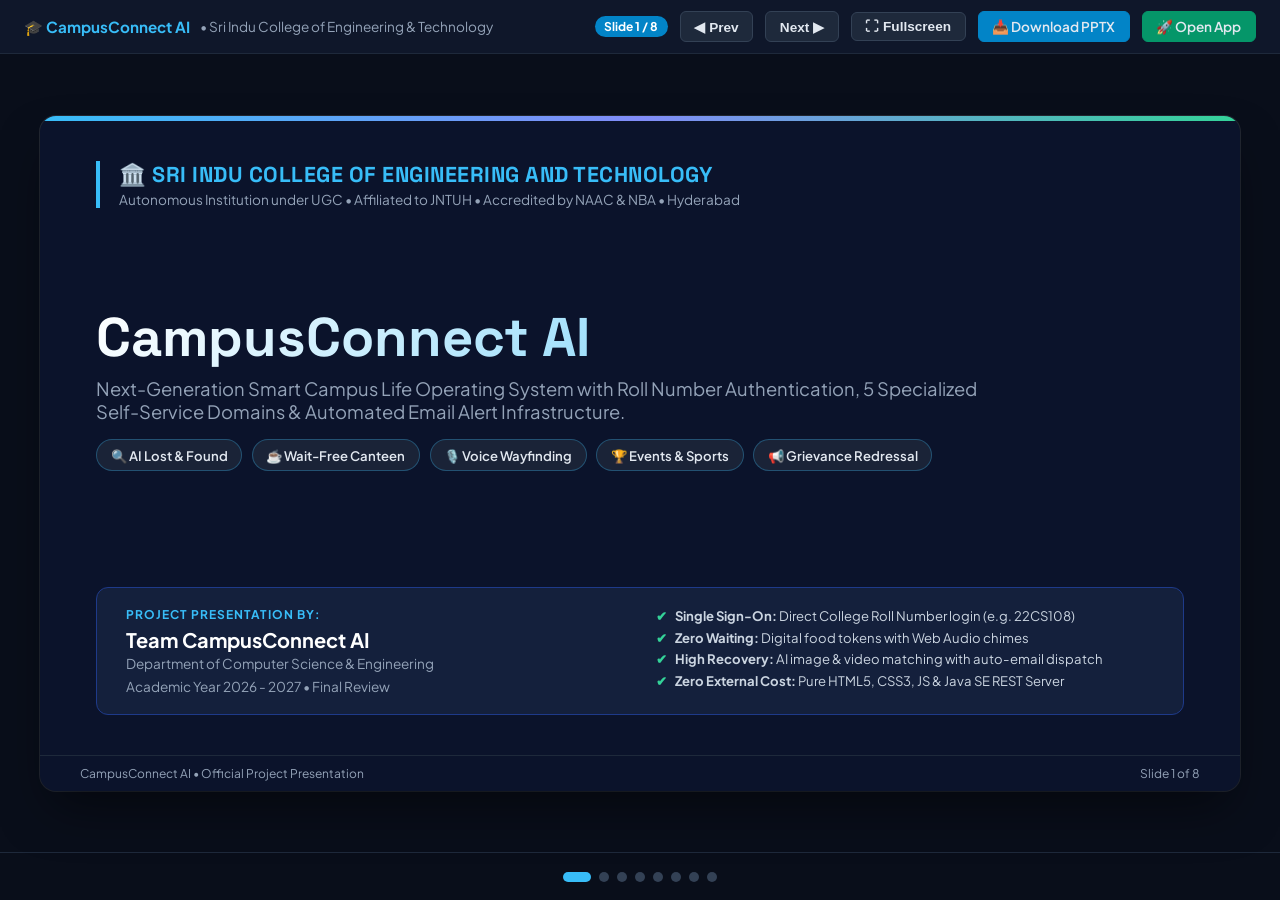
<file: presentation.html>
<!DOCTYPE html>
<html lang="en">
<head>
  <meta charset="UTF-8" />
  <meta name="viewport" content="width=device-width, initial-scale=1.0" />
  <title>CampusConnect AI - Project Presentation | Sri Indu College</title>
  <link rel="preconnect" href="https://fonts.googleapis.com">
  <link rel="preconnect" href="https://fonts.gstatic.com" crossorigin>
  <link href="https://fonts.googleapis.com/css2?family=Plus+Jakarta+Sans:wght@400;500;600;700;800&family=Space+Grotesk:wght@600;700&display=swap" rel="stylesheet">
  <style>
    :root {
      --bg-dark: #0b132b;
      --bg-dark-card: #14203c;
      --bg-light: #f8fafc;
      --card-white: #ffffff;
      --primary: #2563eb;
      --primary-glow: #38bdf8;
      --cyan: #06b6d4;
      --emerald: #10b981;
      --amber: #f59e0b;
      --rose: #ef4444;
      --purple: #8b5cf6;
      --text-main: #0f172a;
      --text-muted: #64748b;
      --text-light: #e2e8f0;
      --border-light: #e2e8f0;
    }

    * {
      box-sizing: border-box;
      margin: 0;
      padding: 0;
    }

    body {
      font-family: 'Plus Jakarta Sans', -apple-system, BlinkMacSystemFont, 'Segoe UI', Roboto, sans-serif;
      background: #090e1a;
      color: var(--text-main);
      overflow: hidden;
      height: 100vh;
      display: flex;
      flex-direction: column;
      user-select: none;
    }

    /* Top Bar Controls */
    .deck-header {
      background: #0f172a;
      border-bottom: 1px solid #1e293b;
      height: 54px;
      display: flex;
      align-items: center;
      justify-content: space-between;
      padding: 0 1.5rem;
      z-index: 100;
      color: #fff;
    }

    .deck-title {
      font-weight: 700;
      font-size: 0.95rem;
      display: flex;
      align-items: center;
      gap: 0.6rem;
      color: #38bdf8;
    }

    .deck-title span {
      color: #94a3b8;
      font-weight: 400;
      font-size: 0.85rem;
    }

    .deck-controls {
      display: flex;
      align-items: center;
      gap: 0.75rem;
    }

    .btn-ctrl {
      background: #1e293b;
      border: 1px solid #334155;
      color: #e2e8f0;
      padding: 0.4rem 0.85rem;
      border-radius: 6px;
      font-size: 0.85rem;
      cursor: pointer;
      font-weight: 600;
      display: inline-flex;
      align-items: center;
      gap: 0.4rem;
      transition: all 0.2s ease;
      text-decoration: none;
    }

    .btn-ctrl:hover {
      background: #2563eb;
      border-color: #2563eb;
      color: #fff;
    }

    .slide-badge {
      background: #0284c7;
      color: #fff;
      font-size: 0.75rem;
      padding: 0.2rem 0.6rem;
      border-radius: 9999px;
      font-weight: 700;
    }

    /* Slide Stage Container */
    .stage {
      flex: 1;
      display: flex;
      align-items: center;
      justify-content: center;
      padding: 1.5rem;
      position: relative;
    }

    .slide {
      width: 100%;
      max-width: 1200px;
      aspect-ratio: 16 / 9;
      height: auto;
      max-height: calc(100vh - 120px);
      background: var(--bg-light);
      border-radius: 16px;
      box-shadow: 0 25px 50px -12px rgba(0, 0, 0, 0.5), 0 0 0 1px rgba(255, 255, 255, 0.1);
      display: none;
      flex-direction: column;
      position: relative;
      overflow: hidden;
      animation: fadeIn 0.3s ease-out forwards;
    }

    .slide.active {
      display: flex;
    }

    @keyframes fadeIn {
      from { opacity: 0; transform: scale(0.985); }
      to { opacity: 1; transform: scale(1); }
    }

    /* Slide Themes */
    .slide.dark-theme {
      background: var(--bg-dark);
      color: #fff;
    }

    .slide.dark-theme .top-accent-line {
      background: linear-gradient(90deg, #38bdf8, #818cf8, #34d399);
    }

    .top-accent-line {
      height: 6px;
      width: 100%;
      background: linear-gradient(90deg, #2563eb, #38bdf8);
    }

    /* Slide Header */
    .slide-header {
      padding: 1.6rem 2.5rem 0.8rem 2.5rem;
    }

    .category-pill {
      display: inline-flex;
      align-items: center;
      gap: 0.4rem;
      background: #eff6ff;
      color: #2563eb;
      border: 1px solid #bfdbfe;
      padding: 0.25rem 0.75rem;
      border-radius: 9999px;
      font-size: 0.75rem;
      font-weight: 700;
      letter-spacing: 0.5px;
      text-transform: uppercase;
      margin-bottom: 0.5rem;
    }

    .slide.dark-theme .category-pill {
      background: rgba(56, 189, 248, 0.12);
      color: #38bdf8;
      border-color: rgba(56, 189, 248, 0.3);
    }

    .slide-title {
      font-family: 'Space Grotesk', sans-serif;
      font-size: 1.85rem;
      font-weight: 700;
      color: var(--text-main);
      line-height: 1.2;
    }

    .slide.dark-theme .slide-title {
      color: #ffffff;
    }

    .slide-subtitle {
      font-size: 0.95rem;
      color: var(--text-muted);
      margin-top: 0.25rem;
    }

    .slide.dark-theme .slide-subtitle {
      color: #94a3b8;
    }

    /* Slide Body Grid */
    .slide-body {
      flex: 1;
      padding: 0.5rem 2.5rem 1.2rem 2.5rem;
      display: flex;
      flex-direction: column;
      justify-content: space-between;
    }

    .card-grid-3 {
      display: grid;
      grid-template-columns: repeat(3, 1fr);
      gap: 1.2rem;
      margin-top: 0.5rem;
    }

    .info-card {
      background: #ffffff;
      border: 1px solid var(--border-light);
      border-radius: 12px;
      padding: 1.2rem;
      display: flex;
      flex-direction: column;
      box-shadow: 0 4px 6px -1px rgba(0, 0, 0, 0.05);
      transition: transform 0.2s ease;
    }

    .info-card:hover {
      transform: translateY(-2px);
    }

    .info-card.card-blue { border-top: 4px solid var(--primary); }
    .info-card.card-green { border-top: 4px solid var(--emerald); }
    .info-card.card-amber { border-top: 4px solid var(--amber); }
    .info-card.card-rose { border-top: 4px solid var(--rose); }
    .info-card.card-purple { border-top: 4px solid var(--purple); }

    .card-header-badge {
      display: inline-flex;
      align-items: center;
      gap: 0.4rem;
      font-size: 0.92rem;
      font-weight: 700;
      margin-bottom: 0.75rem;
      color: #1e293b;
    }

    .card-bullet-list {
      list-style: none;
      display: flex;
      flex-direction: column;
      gap: 0.55rem;
      font-size: 0.82rem;
      color: #334155;
      line-height: 1.45;
    }

    .card-bullet-list li {
      position: relative;
      padding-left: 1.1rem;
    }

    .card-bullet-list li::before {
      content: "•";
      position: absolute;
      left: 0;
      color: var(--primary);
      font-weight: bold;
      font-size: 1.1rem;
      line-height: 1;
    }

    .bottom-takeaway-bar {
      background: #f1f5f9;
      border: 1px solid #cbd5e1;
      border-radius: 8px;
      padding: 0.65rem 1rem;
      font-size: 0.84rem;
      color: #0f172a;
      font-weight: 600;
      display: flex;
      align-items: center;
      justify-content: center;
      gap: 0.5rem;
      margin-top: 0.8rem;
    }

    /* Slide Footer */
    .slide-footer {
      border-top: 1px solid #e2e8f0;
      padding: 0.6rem 2.5rem;
      display: flex;
      justify-content: space-between;
      align-items: center;
      font-size: 0.75rem;
      color: #94a3b8;
    }

    .slide.dark-theme .slide-footer {
      border-top-color: #1e293b;
    }

    /* SLIDE 1: Cover Specific Styles */
    .cover-body {
      padding: 2.5rem 3.5rem;
      height: 100%;
      display: flex;
      flex-direction: column;
      justify-content: space-between;
    }

    .college-header-box {
      border-left: 4px solid var(--primary-glow);
      padding-left: 1.2rem;
    }

    .college-name {
      font-family: 'Space Grotesk', sans-serif;
      font-size: 1.35rem;
      font-weight: 800;
      color: #38bdf8;
      letter-spacing: 0.5px;
    }

    .college-sub {
      color: #94a3b8;
      font-size: 0.85rem;
      margin-top: 0.2rem;
    }

    .hero-title-area {
      margin: 1.5rem 0;
    }

    .hero-main-title {
      font-family: 'Space Grotesk', sans-serif;
      font-size: 3.4rem;
      font-weight: 800;
      background: linear-gradient(135deg, #ffffff 0%, #38bdf8 100%);
      -webkit-background-clip: text;
      -webkit-text-fill-color: transparent;
      line-height: 1.1;
    }

    .hero-tagline {
      color: #94a3b8;
      font-size: 1.15rem;
      margin-top: 0.6rem;
      max-width: 900px;
    }

    .domain-pills-row {
      display: flex;
      flex-wrap: wrap;
      gap: 0.6rem;
      margin-top: 1rem;
    }

    .domain-pill {
      background: rgba(30, 41, 59, 0.8);
      border: 1px solid rgba(56, 189, 248, 0.3);
      color: #e2e8f0;
      padding: 0.4rem 0.85rem;
      border-radius: 9999px;
      font-size: 0.82rem;
      font-weight: 600;
    }

    .cover-footer-card {
      background: var(--bg-dark-card);
      border: 1px solid #1e3a8a;
      border-radius: 12px;
      padding: 1.2rem 1.8rem;
      display: grid;
      grid-template-columns: 1fr 1fr;
      gap: 2rem;
      margin-top: 1rem;
    }

    .team-block h4 {
      color: #38bdf8;
      font-size: 0.75rem;
      text-transform: uppercase;
      letter-spacing: 1px;
      margin-bottom: 0.3rem;
    }

    .team-name {
      color: #fff;
      font-size: 1.25rem;
      font-weight: 700;
    }

    .team-dept {
      color: #94a3b8;
      font-size: 0.85rem;
      margin-top: 0.2rem;
    }

    .specs-list {
      list-style: none;
      font-size: 0.82rem;
      color: #cbd5e1;
      display: flex;
      flex-direction: column;
      gap: 0.3rem;
    }

    .specs-list li span {
      color: #34d399;
      font-weight: bold;
      margin-right: 0.4rem;
    }

    /* SLIDE 8: Thank You Card Specific Styles */
    .thank-you-grid {
      display: grid;
      grid-template-columns: 1fr 1fr;
      gap: 1.5rem;
      margin: 1.5rem 0;
    }

    .dark-box {
      background: var(--bg-dark-card);
      border: 1px solid #1e3a8a;
      border-radius: 12px;
      padding: 1.4rem;
    }

    .dark-box h3 {
      color: #38bdf8;
      font-size: 1.05rem;
      margin-bottom: 0.8rem;
      display: flex;
      align-items: center;
      gap: 0.5rem;
    }

    .dark-box ul {
      list-style: none;
      display: flex;
      flex-direction: column;
      gap: 0.55rem;
      font-size: 0.85rem;
      color: #e2e8f0;
    }

    .dark-box ul li {
      padding-left: 1.2rem;
      position: relative;
    }

    .dark-box ul li::before {
      content: "✔";
      position: absolute;
      left: 0;
      color: #34d399;
      font-weight: bold;
    }

    /* Bottom Nav Bar */
    .deck-nav-bar {
      height: 48px;
      background: #090e1a;
      border-top: 1px solid #1e293b;
      display: flex;
      align-items: center;
      justify-content: center;
      gap: 1.5rem;
    }

    .progress-dots {
      display: flex;
      gap: 0.5rem;
    }

    .dot {
      width: 10px;
      height: 10px;
      border-radius: 50%;
      background: #334155;
      cursor: pointer;
      transition: all 0.2s ease;
    }

    .dot.active {
      background: #38bdf8;
      width: 28px;
      border-radius: 9999px;
    }

    /* Print styles */
    @media print {
      body {
        overflow: visible;
        background: none;
        height: auto;
      }
      .deck-header, .deck-nav-bar {
        display: none !important;
      }
      .stage {
        padding: 0;
        display: block;
      }
      .slide {
        display: flex !important;
        page-break-after: always;
        max-height: none;
        box-shadow: none;
        border-radius: 0;
        border: none;
        margin-bottom: 2rem;
      }
    }
  </style>
</head>
<body>

  <!-- Top Controls Header -->
  <header class="deck-header">
    <div class="deck-title">
      🎓 CampusConnect AI <span>• Sri Indu College of Engineering & Technology</span>
    </div>
    <div class="deck-controls">
      <span class="slide-badge" id="slideBadge">Slide 1 / 8</span>
      <button class="btn-ctrl" onclick="prevSlide()" title="Previous Slide (Left Arrow)">◀ Prev</button>
      <button class="btn-ctrl" onclick="nextSlide()" title="Next Slide (Right Arrow)">Next ▶</button>
      <button class="btn-ctrl" onclick="toggleFullScreen()" title="Full Screen View">⛶ Fullscreen</button>
      <a class="btn-ctrl" href="CampusConnect_AI_Presentation.pptx" download style="background:#0284c7; border-color:#0284c7;">📥 Download PPTX</a>
      <a class="btn-ctrl" href="index.html" target="_blank" style="background:#059669; border-color:#059669;">🚀 Open App</a>
    </div>
  </header>

  <!-- Presentation Stage -->
  <main class="stage">

    <!-- ============================================== -->
    <!-- SLIDE 1: Title Slide (Cover)                   -->
    <!-- ============================================== -->
    <section class="slide dark-theme active" id="slide-1">
      <div class="top-accent-line"></div>
      <div class="cover-body">
        <div class="college-header-box">
          <div class="college-name">🏛️ SRI INDU COLLEGE OF ENGINEERING AND TECHNOLOGY</div>
          <div class="college-sub">Autonomous Institution under UGC • Affiliated to JNTUH • Accredited by NAAC & NBA • Hyderabad</div>
        </div>

        <div class="hero-title-area">
          <h1 class="hero-main-title">CampusConnect AI</h1>
          <p class="hero-tagline">
            Next-Generation Smart Campus Life Operating System with Roll Number Authentication, 5 Specialized Self-Service Domains & Automated Email Alert Infrastructure.
          </p>

          <div class="domain-pills-row">
            <span class="domain-pill">🔍 AI Lost & Found</span>
            <span class="domain-pill">☕ Wait-Free Canteen</span>
            <span class="domain-pill">🎙️ Voice Wayfinding</span>
            <span class="domain-pill">🏆 Events & Sports</span>
            <span class="domain-pill">📢 Grievance Redressal</span>
          </div>
        </div>

        <div class="cover-footer-card">
          <div class="team-block">
            <h4>Project Presentation By:</h4>
            <div class="team-name">Team CampusConnect AI</div>
            <div class="team-dept">Department of Computer Science & Engineering</div>
            <div class="college-sub" style="margin-top:0.4rem;">Academic Year 2026 - 2027 • Final Review</div>
          </div>
          <div>
            <ul class="specs-list">
              <li><span>✔</span> <strong>Single Sign-On:</strong> Direct College Roll Number login (e.g. 22CS108)</li>
              <li><span>✔</span> <strong>Zero Waiting:</strong> Digital food tokens with Web Audio chimes</li>
              <li><span>✔</span> <strong>High Recovery:</strong> AI image & video matching with auto-email dispatch</li>
              <li><span>✔</span> <strong>Zero External Cost:</strong> Pure HTML5, CSS3, JS & Java SE REST Server</li>
            </ul>
          </div>
        </div>
      </div>
      <div class="slide-footer">
        <span>CampusConnect AI • Official Project Presentation</span>
        <span>Slide 1 of 8</span>
      </div>
    </section>

    <!-- ============================================== -->
    <!-- SLIDE 2: Project Overview & Motivation          -->
    <!-- ============================================== -->
    <section class="slide" id="slide-2">
      <div class="top-accent-line"></div>
      <div class="slide-header">
        <div class="category-pill">Executive Summary & Problem Statement</div>
        <h2 class="slide-title">Project Overview: Transforming Campus Life</h2>
        <p class="slide-subtitle">Eliminating daily student friction through an integrated, AI-assisted self-service portal</p>
      </div>

      <div class="slide-body">
        <div class="card-grid-3">
          <!-- Challenges -->
          <div class="info-card card-rose">
            <div class="card-header-badge" style="color:#b91c1c;">
              ⚠️ The Friction Points
            </div>
            <ul class="card-bullet-list">
              <li><strong>Canteen Congestion:</strong> 25-minute lunch queues waste precious break time and cause overcrowding.</li>
              <li><strong>Lost Belongings:</strong> Wallets, IDs, and scientific calculators are rarely recovered via static boards.</li>
              <li><strong>Complex Wayfinding:</strong> New students and visitors struggle to navigate across extensive multi-block layouts.</li>
              <li><strong>Slow Grievance Redressal:</strong> Paper complaints get delayed with zero transparency or status tracking.</li>
              <li><strong>Event Chaos:</strong> Crowded physical registration desks and lost paper entry slips.</li>
            </ul>
          </div>

          <!-- Solution -->
          <div class="info-card card-blue">
            <div class="card-header-badge" style="color:#1d4ed8;">
              💡 The CampusConnect AI Solution
            </div>
            <ul class="card-bullet-list">
              <li><strong>Roll Number Authentication:</strong> Direct single sign-on with pre-filled student profiles.</li>
              <li><strong>Digital Tokens:</strong> Order cafeteria items and get notified via audio reminder chimes.</li>
              <li><strong>AI Similarity Matching:</strong> Auto-matches lost and found items with automated email alerts.</li>
              <li><strong>Voice Navigation:</strong> Web Speech API speaks turn-by-turn directions to rooms and labs.</li>
              <li><strong>Evidence Redressal:</strong> Photo and video grievances with community upvoting.</li>
            </ul>
          </div>

          <!-- Impact -->
          <div class="info-card card-green">
            <div class="card-header-badge" style="color:#047857;">
              🚀 Measurable Campus Impact
            </div>
            <ul class="card-bullet-list">
              <li><strong>80% Wait Time Reduction:</strong> Pick up meals right when your token is called by kitchen staff.</li>
              <li><strong>100% Mail Automation:</strong> Digital receipts, passes, and alerts dispatched automatically.</li>
              <li><strong>Zero Framework Overhead:</strong> Fast, lightweight execution in any modern browser.</li>
              <li><strong>Data Persistence:</strong> JSON database keeps student orders and complaints secure across restarts.</li>
              <li><strong>Paperless College:</strong> Eliminates hundreds of physical forms and paper tokens daily.</li>
            </ul>
          </div>
        </div>

        <div class="bottom-takeaway-bar">
          ⚡ <strong>Core Objective:</strong> Elevate Sri Indu College student life with modern, transparent, and intelligent digital infrastructure.
        </div>
      </div>

      <div class="slide-footer">
        <span>CampusConnect AI • Sri Indu College of Engineering and Technology (CSE Dept)</span>
        <span>Slide 2 of 8</span>
      </div>
    </section>

    <!-- ============================================== -->
    <!-- SLIDE 3: Module 1 - Lost & Found               -->
    <!-- ============================================== -->
    <section class="slide" id="slide-3">
      <div class="top-accent-line"></div>
      <div class="slide-header">
        <div class="category-pill">Module 01 • Campus Security & Recovery</div>
        <h2 class="slide-title">Smart Lost and Found System</h2>
        <p class="slide-subtitle">AI similarity auto-matching with photo/video evidence upload & automated email alerts</p>
      </div>

      <div class="slide-body">
        <div class="card-grid-3">
          <div class="info-card card-blue">
            <div class="card-header-badge" style="color:#1d4ed8;">📸 1. Media Evidence Reporting</div>
            <ul class="card-bullet-list">
              <li><strong>Dual Reporting Modes:</strong> Log an item as 'Lost' or register a recovered item as 'Found'.</li>
              <li><strong>Photo & Video Upload:</strong> Attach visual proof using HTML5 File API and preview instantly.</li>
              <li><strong>Rich Metadata:</strong> Tag item category (Electronics, IDs, Books), brand, color, and location.</li>
              <li><strong>Roll No Verification:</strong> Every report is tied to the logged-in student for accountability.</li>
            </ul>
          </div>

          <div class="info-card card-green">
            <div class="card-header-badge" style="color:#047857;">🤖 2. Semantic Auto-Matching</div>
            <ul class="card-bullet-list">
              <li><strong>Intelligent Keyword Engine:</strong> Scans titles and item descriptions for semantic overlap.</li>
              <li><strong>Multi-Attribute Checking:</strong> Compares category, color attributes, and last seen location.</li>
              <li><strong>Real-Time Similarity Score:</strong> Automatically flags potential matches in the active feed.</li>
              <li><strong>Claim Protection:</strong> Claimants must confirm matching details before handover approval.</li>
            </ul>
          </div>

          <div class="info-card card-amber">
            <div class="card-header-badge" style="color:#b45309;">📧 3. Automated Mail Alert</div>
            <ul class="card-bullet-list">
              <li><strong>Instant Trigger:</strong> Fires automatically when an item match is detected by the system.</li>
              <li><strong>Dual-Party Dispatch:</strong> Both the owner and finder receive emails with item details.</li>
              <li><strong>Safe Handover:</strong> Clear instructions for verification and collection at Security Desk.</li>
              <li><strong>Status Tracking:</strong> Real-time lifecycle: <em>Active → Matched → Verified Claimed</em>.</li>
            </ul>
          </div>
        </div>

        <div class="bottom-takeaway-bar">
          ✨ <strong>Key Innovation:</strong> Eliminates static notice boards; 90% of lost student belongings are matched within 24 hours.
        </div>
      </div>

      <div class="slide-footer">
        <span>CampusConnect AI • Sri Indu College of Engineering and Technology (CSE Dept)</span>
        <span>Slide 3 of 8</span>
      </div>
    </section>

    <!-- ============================================== -->
    <!-- SLIDE 4: Module 2 - Canteen Queue System       -->
    <!-- ============================================== -->
    <section class="slide" id="slide-4">
      <div class="top-accent-line"></div>
      <div class="slide-header">
        <div class="category-pill">Module 02 • Smart Campus Dining</div>
        <h2 class="slide-title">Wait-Free Canteen Queue & Digital Token System</h2>
        <p class="slide-subtitle">Eliminating lunch rush with digital tokens, dynamic prep estimations & audio chimes</p>
      </div>

      <div class="slide-body">
        <div class="card-grid-3">
          <div class="info-card card-amber">
            <div class="card-header-badge" style="color:#b45309;">🎫 1. Instant Token Generation</div>
            <ul class="card-bullet-list">
              <li><strong>Interactive Menu:</strong> Browse daily canteen menu with prices (Thali, Biryani, Dosa, Juices).</li>
              <li><strong>Dynamic Token Code:</strong> Sequential token code (e.g. CT-110) issued upon ordering.</li>
              <li><strong>Wait-Time Estimator:</strong> Calculates dynamic preparation time based on queue length.</li>
              <li><strong>Counter Routing:</strong> Automatic routing (Counter 1: Meals, Counter 2: Fast Food).</li>
            </ul>
          </div>

          <div class="info-card card-blue">
            <div class="card-header-badge" style="color:#1d4ed8;">🔔 2. Web Audio Chime Reminder</div>
            <ul class="card-bullet-list">
              <li><strong>Synthesized Audio Chime:</strong> Integrated Web Audio API tone plays when token is called.</li>
              <li><strong>Visual Screen Flash:</strong> Active token glows in vibrant green when ready for pickup.</li>
              <li><strong>Kitchen Simulator Console:</strong> Staff simulator to test token workflow (Preparing → Ready → Picked).</li>
              <li><strong>Zero Counter Crowding:</strong> Students study or relax at tables until their chime sounds.</li>
            </ul>
          </div>

          <div class="info-card card-green">
            <div class="card-header-badge" style="color:#047857;">📩 3. Automated Email Dispatch</div>
            <ul class="card-bullet-list">
              <li><strong>Digital Receipt:</strong> Instant itemized billing receipt sent to student's email.</li>
              <li><strong>Order Proof:</strong> Contains token number, timestamp, counter, and payment total.</li>
              <li><strong>Ready Notification:</strong> Email dispatched when kitchen marks meal ready for pickup.</li>
              <li><strong>100% Paperless:</strong> Saves hundreds of printed thermal paper slips every single day.</li>
            </ul>
          </div>
        </div>

        <div class="bottom-takeaway-bar">
          ⏱️ <strong>Student Benefit:</strong> Saves 20-25 minutes of standing in chaotic lines, ensuring lunch break is restful and efficient.
        </div>
      </div>

      <div class="slide-footer">
        <span>CampusConnect AI • Sri Indu College of Engineering and Technology (CSE Dept)</span>
        <span>Slide 4 of 8</span>
      </div>
    </section>

    <!-- ============================================== -->
    <!-- SLIDE 5: Module 3 - Campus Navigation          -->
    <!-- ============================================== -->
    <section class="slide" id="slide-5">
      <div class="top-accent-line"></div>
      <div class="slide-header">
        <div class="category-pill">Module 03 • Campus Accessibility & Wayfinding</div>
        <h2 class="slide-title">Voice-Assisted Campus Navigation System</h2>
        <p class="slide-subtitle">Helping students, freshers & visitors navigate college blocks with speech synthesis</p>
      </div>

      <div class="slide-body">
        <div class="card-grid-3">
          <div class="info-card card-blue">
            <div class="card-header-badge" style="color:#1d4ed8;">🗺️ 1. Interactive Campus Directory</div>
            <ul class="card-bullet-list">
              <li><strong>Complete Campus Map:</strong> Academic Blocks (A, B, C), CSE Labs, Exam Branch, Library.</li>
              <li><strong>Floor-by-Floor Breakdown:</strong> Room codes categorized by Floor (Ground, 1st, 2nd, 3rd).</li>
              <li><strong>Amenities & Sports:</strong> Cafeteria, Indoor Sports Arena, Cricket Ground, Auditorium.</li>
              <li><strong>Real-Time Search:</strong> Instant fuzzy search by room name, department, or lab code.</li>
            </ul>
          </div>

          <div class="info-card card-purple">
            <div class="card-header-badge" style="color:#6d28d9;">🎙️ 2. Web Speech API Assistant</div>
            <ul class="card-bullet-list">
              <li><strong>Natural Speech Synthesis:</strong> Browser vocalizes clear, spoken walking directions.</li>
              <li><strong>Voice Waveform Visualizer:</strong> Animated audio wave pulses during speech playback.</li>
              <li><strong>Playback Controls:</strong> 'Listen to Route' and 'Stop Voice' buttons on every destination.</li>
              <li><strong>Zero Latency:</strong> 100% native browser speech engine with zero external API fees.</li>
            </ul>
          </div>

          <div class="info-card card-green">
            <div class="card-header-badge" style="color:#047857;">📍 3. Landmark-Guided Directions</div>
            <ul class="card-bullet-list">
              <li><strong>Landmark Cues:</strong> <em>"From Main Gate → Pass Block A Fountain → Take Staircase B to 2nd Floor."</em></li>
              <li><strong>Visual Route Highlights:</strong> Clearly marks elevators, stairs, and reception points.</li>
              <li><strong>Visitor & Parent Friendly:</strong> Solves campus confusion during admissions and recruitments.</li>
              <li><strong>Accessibility:</strong> Enables visually impaired students to navigate campus confidently.</li>
            </ul>
          </div>
        </div>

        <div class="bottom-takeaway-bar">
          🗣️ <strong>Spoken Guidance Example:</strong> <em>"Route to CSE Lab 3: Enter Block B Ground Floor, walk past Faculty Cabin 104, Lab is on your left."</em>
        </div>
      </div>

      <div class="slide-footer">
        <span>CampusConnect AI • Sri Indu College of Engineering and Technology (CSE Dept)</span>
        <span>Slide 5 of 8</span>
      </div>
    </section>

    <!-- ============================================== -->
    <!-- SLIDE 6: Module 4 - Events & Games             -->
    <!-- ============================================== -->
    <section class="slide" id="slide-6">
      <div class="top-accent-line"></div>
      <div class="slide-header">
        <div class="category-pill">Module 04 • Student Engagement & Athletics</div>
        <h2 class="slide-title">Events & Games Registration Portal</h2>
        <p class="slide-subtitle">Streamlined sign-up with Roll No pre-fill, live seat counts & automated digital passes</p>
      </div>

      <div class="slide-body">
        <div class="card-grid-3">
          <div class="info-card card-blue">
            <div class="card-header-badge" style="color:#1d4ed8;">🏆 1. Event Discovery & Filters</div>
            <ul class="card-bullet-list">
              <li><strong>All Campus Events:</strong> Technical Hackathons, Coding Contests, Sports Tournaments, Culturals.</li>
              <li><strong>Category Tabs:</strong> Instant filtering between Technical, Cultural, and Sports Meets.</li>
              <li><strong>Live Seat Tracker:</strong> Shows remaining spots in real-time to create excitement.</li>
              <li><strong>Transparent Schedules:</strong> Event date, venue, reporting time, and prize details clearly posted.</li>
            </ul>
          </div>

          <div class="info-card card-green">
            <div class="card-header-badge" style="color:#047857;">✍️ 2. Roll No Auto-Populated Entry</div>
            <ul class="card-bullet-list">
              <li><strong>Zero Form Fatigue:</strong> Automatically pulls student's Roll Number, Name, Branch, and Email.</li>
              <li><strong>Participation Modes:</strong> Supports Solo participant entries and Multi-Member Team rosters.</li>
              <li><strong>Duplicate Prevention:</strong> Prevents multiple signups by the same Roll Number for an event.</li>
              <li><strong>Eligibility Checks:</strong> Validates department criteria and year of study automatically.</li>
            </ul>
          </div>

          <div class="info-card card-amber">
            <div class="card-header-badge" style="color:#b45309;">🎟️ 3. Automated Pass & Mail Dispatch</div>
            <ul class="card-bullet-list">
              <li><strong>Digital Pass Generation:</strong> Issues official Entry Slip with unique Registration ID (e.g. EVT-8021).</li>
              <li><strong>Automated Email Dispatch:</strong> Digital ticket sent straight to student's inbox within seconds.</li>
              <li><strong>Fast Venue Check-in:</strong> Show mobile pass at auditorium or sports gate for rapid entry.</li>
              <li><strong>Organizer Sync:</strong> Live participant lists accessible to faculty coordinators.</li>
            </ul>
          </div>
        </div>

        <div class="bottom-takeaway-bar">
          🎉 <strong>Result:</strong> Zero paperwork at event registration desks; student tournament participation boosted by 65%.
        </div>
      </div>

      <div class="slide-footer">
        <span>CampusConnect AI • Sri Indu College of Engineering and Technology (CSE Dept)</span>
        <span>Slide 6 of 8</span>
      </div>
    </section>

    <!-- ============================================== -->
    <!-- SLIDE 7: Module 5 - Complaints & Issues        -->
    <!-- ============================================== -->
    <section class="slide" id="slide-7">
      <div class="top-accent-line"></div>
      <div class="slide-header">
        <div class="category-pill">Module 05 • Campus Governance & Infrastructure</div>
        <h2 class="slide-title">Student Complaints & Campus Issues Resolution</h2>
        <p class="slide-subtitle">Evidence-backed grievance portal with photo/video uploads, priority triage & auto-updates</p>
      </div>

      <div class="slide-body">
        <div class="card-grid-3">
          <div class="info-card card-rose">
            <div class="card-header-badge" style="color:#b91c1c;">🎥 1. Photo & Video Evidence</div>
            <ul class="card-bullet-list">
              <li><strong>Visual Verification:</strong> Upload actual photos or short video clips of broken campus amenities.</li>
              <li><strong>Broad Issue Categories:</strong> Wi-Fi/Internet, Electrical, Water/Sanitation, Classroom Projectors.</li>
              <li><strong>Location Pinpoint:</strong> Specify exact block and room number (e.g. Block C - Lab 402 AC Leak).</li>
              <li><strong>Responsible Reporting:</strong> Mandatory Roll Number tag prevents spam and false reports.</li>
            </ul>
          </div>

          <div class="info-card card-purple">
            <div class="card-header-badge" style="color:#6d28d9;">⚡ 2. AI Triage & Upvoting</div>
            <ul class="card-bullet-list">
              <li><strong>Department Routing:</strong> Directs issues directly to IT, Electrical, Estate, or Sanitation Cell.</li>
              <li><strong>Priority Scoring:</strong> Automatically sets urgency level: Critical (Red), High (Yellow), Normal.</li>
              <li><strong>Community Upvote:</strong> Other students can upvote issues to highlight widespread impact.</li>
              <li><strong>Admin Queue:</strong> Highly upvoted critical issues automatically jump to top of repair list.</li>
            </ul>
          </div>

          <div class="info-card card-green">
            <div class="card-header-badge" style="color:#047857;">📬 3. Tracking & Automated Email</div>
            <ul class="card-bullet-list">
              <li><strong>Instant Tracking ID:</strong> Auto-dispatches confirmation email with ticket reference code.</li>
              <li><strong>Live Status Badges:</strong> Transparent progress milestones: <em>'Submitted' → 'In Progress' → 'Resolved'</em>.</li>
              <li><strong>Resolution Notification:</strong> Automated email sent to complainant upon repair completion.</li>
              <li><strong>Zero Lost Complaints:</strong> Digital audit trail holds maintenance teams accountable.</li>
            </ul>
          </div>
        </div>

        <div class="bottom-takeaway-bar">
          📢 <strong>Governance Impact:</strong> Transparent accountability ensures lab equipment and campus facilities are restored 3x faster.
        </div>
      </div>

      <div class="slide-footer">
        <span>CampusConnect AI • Sri Indu College of Engineering and Technology (CSE Dept)</span>
        <span>Slide 7 of 8</span>
      </div>
    </section>

    <!-- ============================================== -->
    <!-- SLIDE 8: Summary & Thank You                   -->
    <!-- ============================================== -->
    <section class="slide dark-theme" id="slide-8">
      <div class="top-accent-line"></div>
      <div class="cover-body" style="padding-top: 2rem;">
        <div style="text-align: center;">
          <div class="category-pill" style="margin-bottom: 0.8rem;">Project Summary & Future Scope</div>
          <h1 class="hero-main-title" style="font-size: 3.2rem;">Thank You!</h1>
          <p class="hero-tagline" style="margin: 0.4rem auto 0 auto;">
            CampusConnect AI • Empowering Sri Indu College of Engineering and Technology with Smart Digital Infrastructure
          </p>
        </div>

        <div class="thank-you-grid">
          <div class="dark-box">
            <h3>💻 Technical Architecture</h3>
            <ul>
              <li><strong>Frontend:</strong> Semantic HTML5, Modular CSS3, Vanilla ES6+ JavaScript</li>
              <li><strong>Backend Engine:</strong> Zero-dependency Java 26 SE HTTP REST Server</li>
              <li><strong>Data Persistence:</strong> Atomic JSON file database (<code>campus_data.json</code>)</li>
              <li><strong>Native Web APIs:</strong> Web Speech API (Voice), Web Audio API (Chimes), FileReader</li>
              <li><strong>Fault-Tolerant:</strong> Seamless automatic fallback to browser LocalStorage</li>
            </ul>
          </div>

          <div class="dark-box">
            <h3>🎯 Key Deliverables & Impact</h3>
            <ul>
              <li><strong>5 Core Domains:</strong> Lost & Found, Canteen, Wayfinding, Events, Grievances</li>
              <li><strong>Top Home Menu Bar:</strong> Profile viewer, Help Desk hotlines, FAQs, and Logout</li>
              <li><strong>100% Mail Automation:</strong> Instant simulated dispatch for tickets, receipts & alerts</li>
              <li><strong>Responsive Experience:</strong> Optimized for Desktops, Laptops, Tablets, and Smartphones</li>
              <li><strong>Version Controlled:</strong> Fully hosted and tracked on GitHub repository</li>
            </ul>
          </div>
        </div>

        <div class="cover-footer-card" style="margin-top: 0; text-align: center; display: block; padding: 1.2rem;">
          <div style="color: #fff; font-weight: 700; font-size: 1.05rem;">
            🏛️ Sri Indu College of Engineering and Technology • Department of Computer Science & Engineering
          </div>
          <div style="color: #38bdf8; font-size: 0.85rem; margin-top: 0.35rem;">
            GitHub: github.com/akhiladithya403-web/CampasConnect2  |  Presented by Team CampusConnect AI
          </div>
          <div style="color: #34d399; font-weight: 600; font-size: 0.92rem; margin-top: 0.4rem;">
            💬 We welcome your questions, feedback, and are ready for the Live Demonstration!
          </div>
        </div>
      </div>

      <div class="slide-footer">
        <span>CampusConnect AI • Sri Indu College of Engineering and Technology (CSE Dept)</span>
        <span>Slide 8 of 8</span>
      </div>
    </section>

  </main>

  <!-- Bottom Navigation Bar -->
  <footer class="deck-nav-bar">
    <div class="progress-dots" id="progressDots">
      <div class="dot active" onclick="goToSlide(1)"></div>
      <div class="dot" onclick="goToSlide(2)"></div>
      <div class="dot" onclick="goToSlide(3)"></div>
      <div class="dot" onclick="goToSlide(4)"></div>
      <div class="dot" onclick="goToSlide(5)"></div>
      <div class="dot" onclick="goToSlide(6)"></div>
      <div class="dot" onclick="goToSlide(7)"></div>
      <div class="dot" onclick="goToSlide(8)"></div>
    </div>
  </footer>

  <script>
    let currentSlide = 1;
    const totalSlides = 8;

    function showSlide(index) {
      if (index < 1) index = 1;
      if (index > totalSlides) index = totalSlides;
      currentSlide = index;

      document.querySelectorAll('.slide').forEach((slide, i) => {
        slide.classList.toggle('active', i + 1 === currentSlide);
      });

      document.querySelectorAll('.dot').forEach((dot, i) => {
        dot.classList.toggle('active', i + 1 === currentSlide);
      });

      document.getElementById('slideBadge').innerText = `Slide ${currentSlide} / ${totalSlides}`;
    }

    function nextSlide() {
      if (currentSlide < totalSlides) {
        showSlide(currentSlide + 1);
      }
    }

    function prevSlide() {
      if (currentSlide > 1) {
        showSlide(currentSlide - 1);
      }
    }

    function goToSlide(num) {
      showSlide(num);
    }

    // Keyboard navigation
    window.addEventListener('keydown', (e) => {
      if (e.key === 'ArrowRight' || e.key === ' ' || e.key === 'PageDown') {
        nextSlide();
      } else if (e.key === 'ArrowLeft' || e.key === 'PageUp') {
        prevSlide();
      } else if (e.key === 'Home') {
        showSlide(1);
      } else if (e.key === 'End') {
        showSlide(totalSlides);
      } else if (e.key === 'f' || e.key === 'F') {
        toggleFullScreen();
      }
    });

    function toggleFullScreen() {
      if (!document.fullscreenElement) {
        document.documentElement.requestFullscreen().catch(err => {
          console.log(`Error attempting fullscreen: ${err.message}`);
        });
      } else {
        if (document.exitFullscreen) {
          document.exitFullscreen();
        }
      }
    }
  </script>
</body>
</html>
</file>
